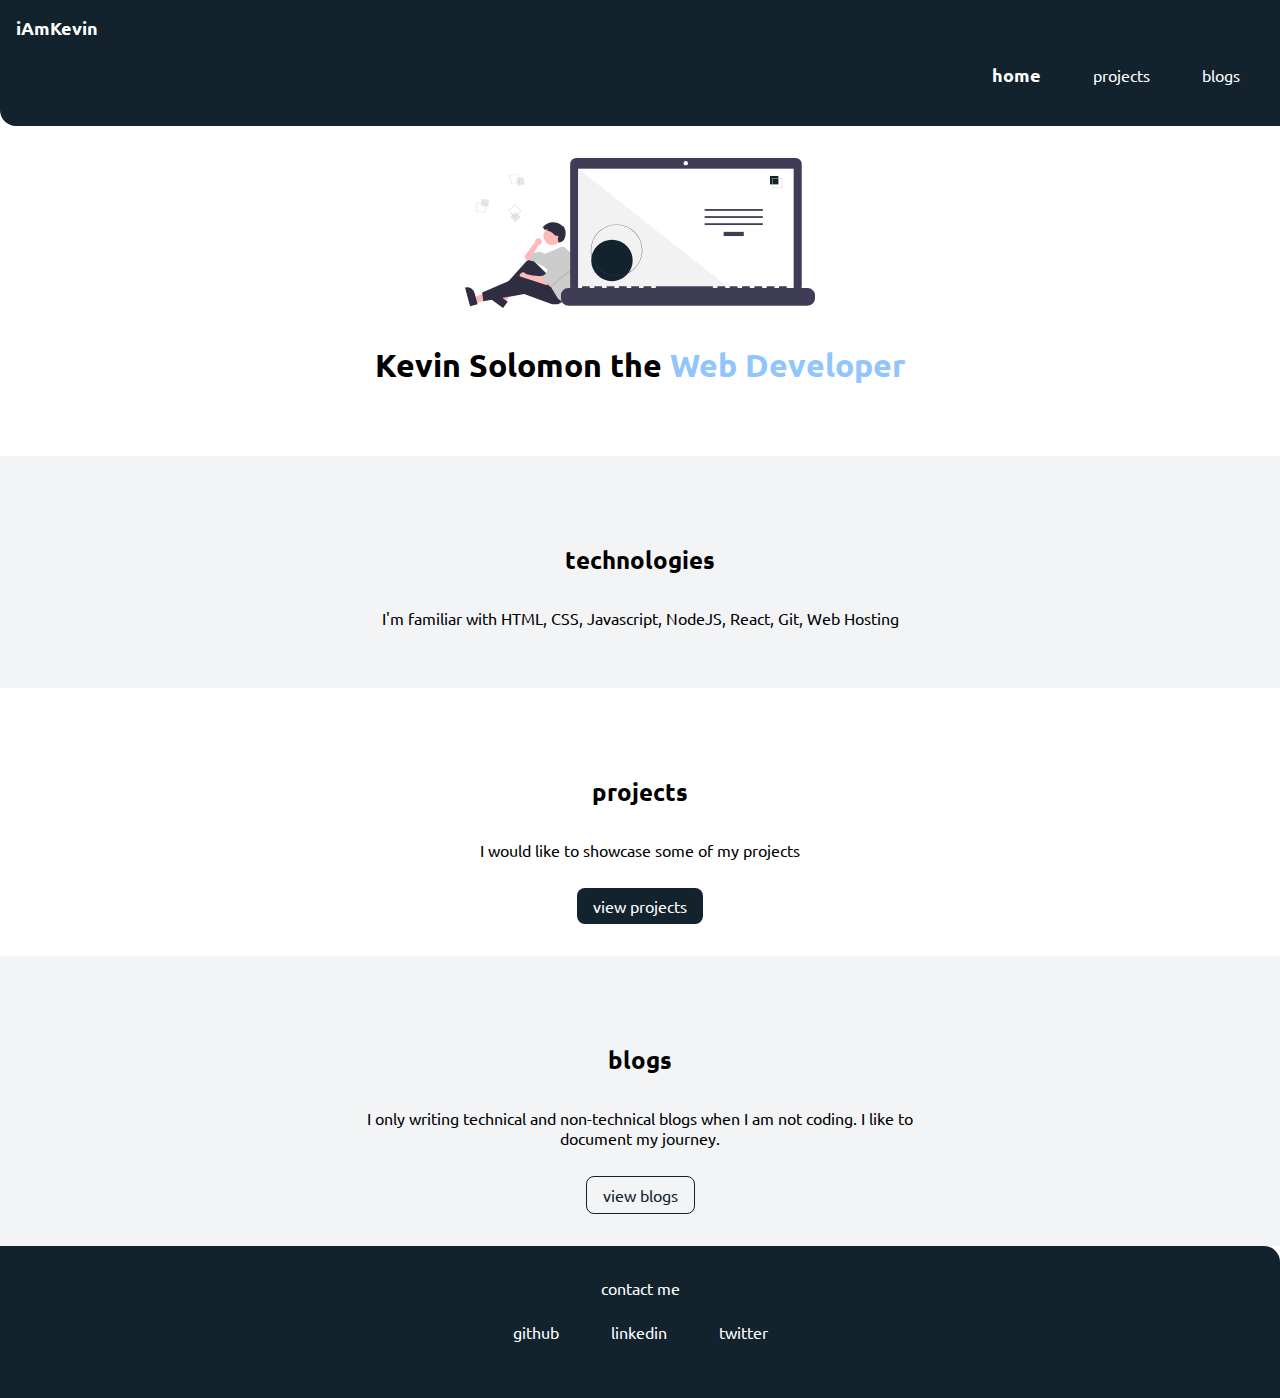
<file: index.html>
<!DOCTYPE html>
<html lang="en">
<head>
  <meta charset="UTF-8">
  <meta http-equiv="X-UA-Compatible" content="IE=edge">
  <meta name="viewport" content="width=device-width, initial-scale=1.0">
  <link rel="preconnect" href="https://fonts.gstatic.com">
  <link href="https://fonts.googleapis.com/css2?family=Ubuntu&display=swap" rel="stylesheet">
  <link href="./styles.css" rel="stylesheet">
  <title>kevin Portfolio</title>
</head>
<body>
  <nav class="navigation">
    <div class="nav-brand">iAmKevin</div>
    <ul class="list-non-bullet">
      <li class="list-item-inline"><a class="link link-active"href="/">home</a></li>
      <li class="list-item-inline"><a class="link"href="./projects.html">projects</a></li>
      <li class="list-item-inline"><a class="link"href="./blogs.html">blogs</a></li>
    </ul>
  </nav>
  <header class="hero">
    <img class="hero-img" src='./images/hero.svg'/>
    <h1 class="hero-title">Kevin Solomon the <span class="hero-inverted">Web Developer</span></h1>
  </header>
  <section class="section gray">
    <div class="container-center">
      <h3>technologies</h3>
      <p>I'm familiar with HTML, CSS, Javascript, NodeJS, React,  Git, Web Hosting</p>
    </div>
  </section>
  <section class="section">
    <div class="container-center">
      <h3>projects</h3>
      <p>I would like to showcase some of my projects</p>
      <a class="link primary-link" href='./projects.html'>view projects</a>
    </div>
  </section>
  <section class="section gray">
    <div class="container-center">
      <h3>blogs</h3>
      <p>I only writing technical and non-technical blogs when I am not coding. I like to document my journey.</p>
      <a class="link secondary-link" href='./blogs.html'>view blogs</a>
    </div>
  </section>
  <footer class="footer">
    <div class="footer-header">
      contact me
    </div>
    <ul class="social-links list-non-bullet ">
      <li class="list-item-inline"><a class="link" href="https://github.com/Kevin-Solomon" target="_blank" rel="noopener noreferrer">github</a></li>
      <li class="list-item-inline"><a class="link" href="https://www.linkedin.com/in/kevin-solomon-8b2b2b1a5/" target="_blank" rel="noopener noreferrer">linkedin</a></li>
      <li class="list-item-inline"><a class="link" href="https://twitter.com/kevinsolomon777" target="_blank" rel="noopener noreferrer">twitter</a></li>
    </ul>
  </footer>
</body>
</html>
</file>
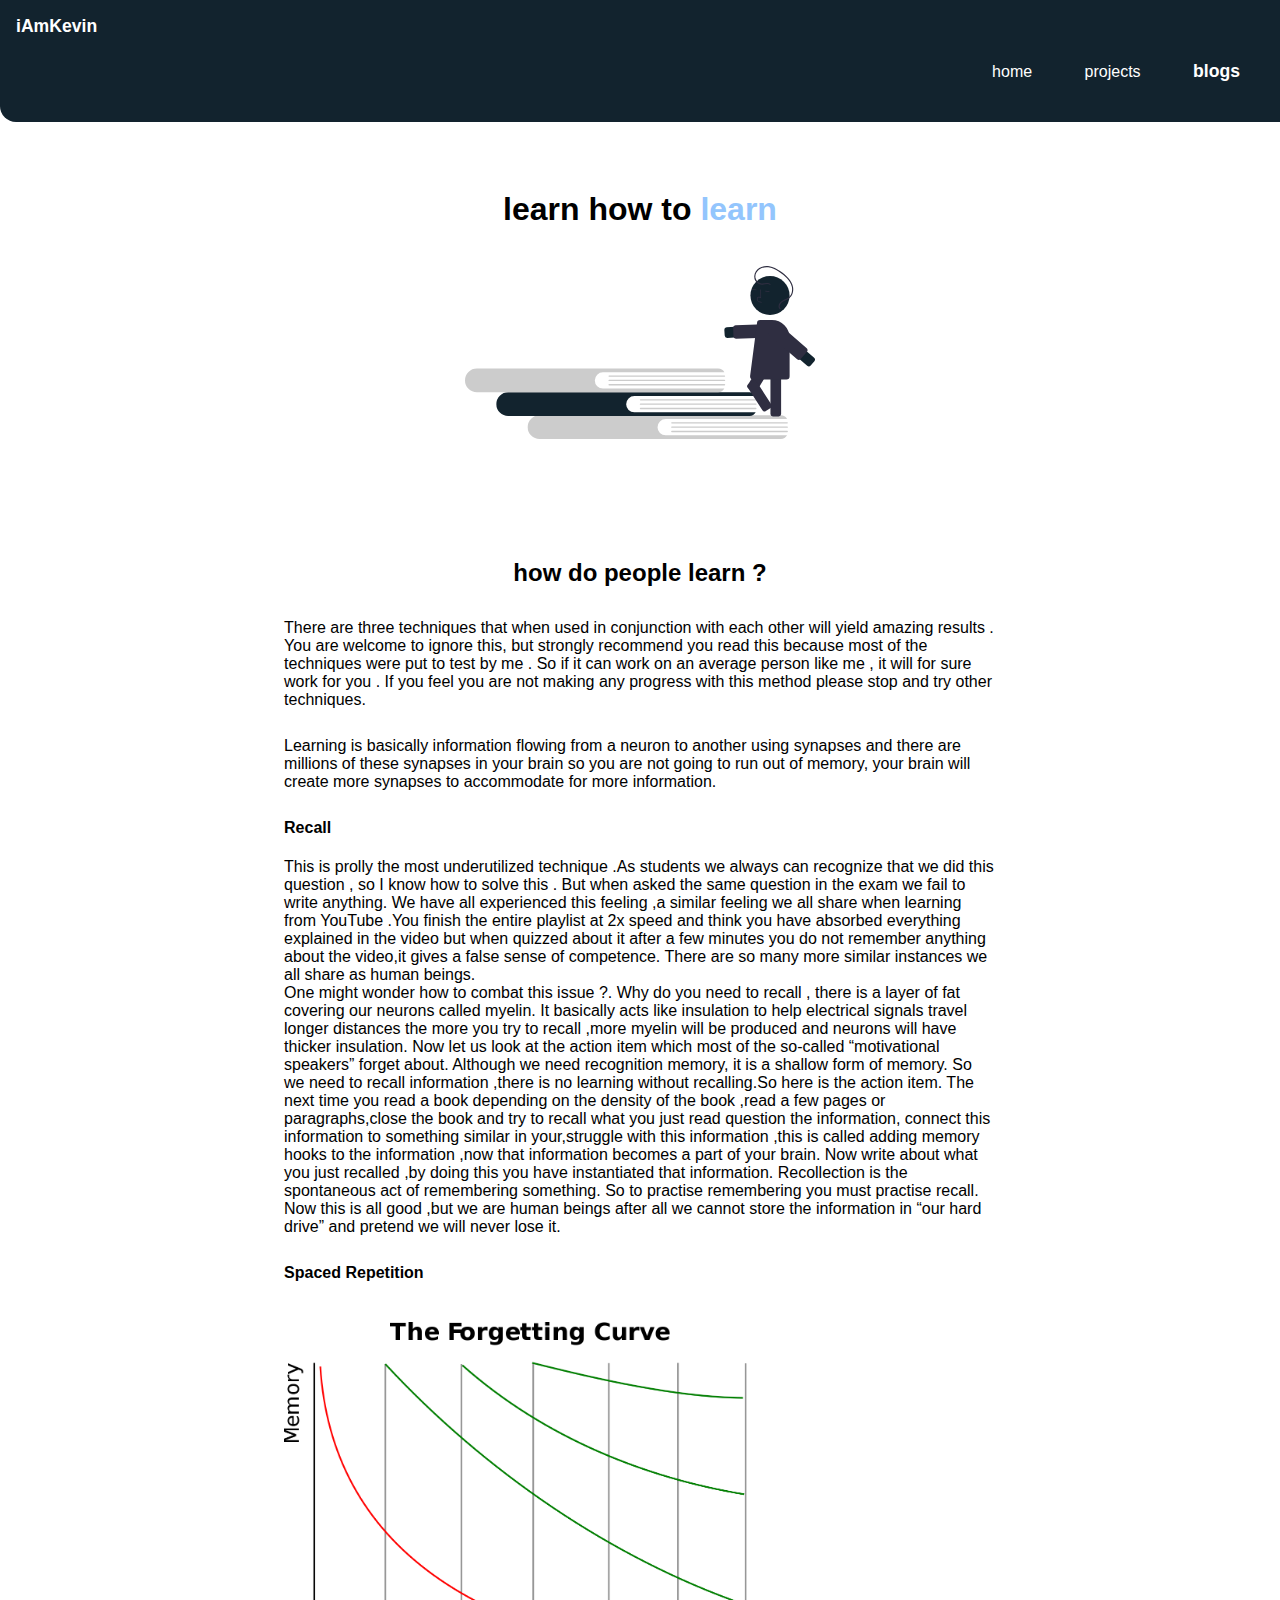
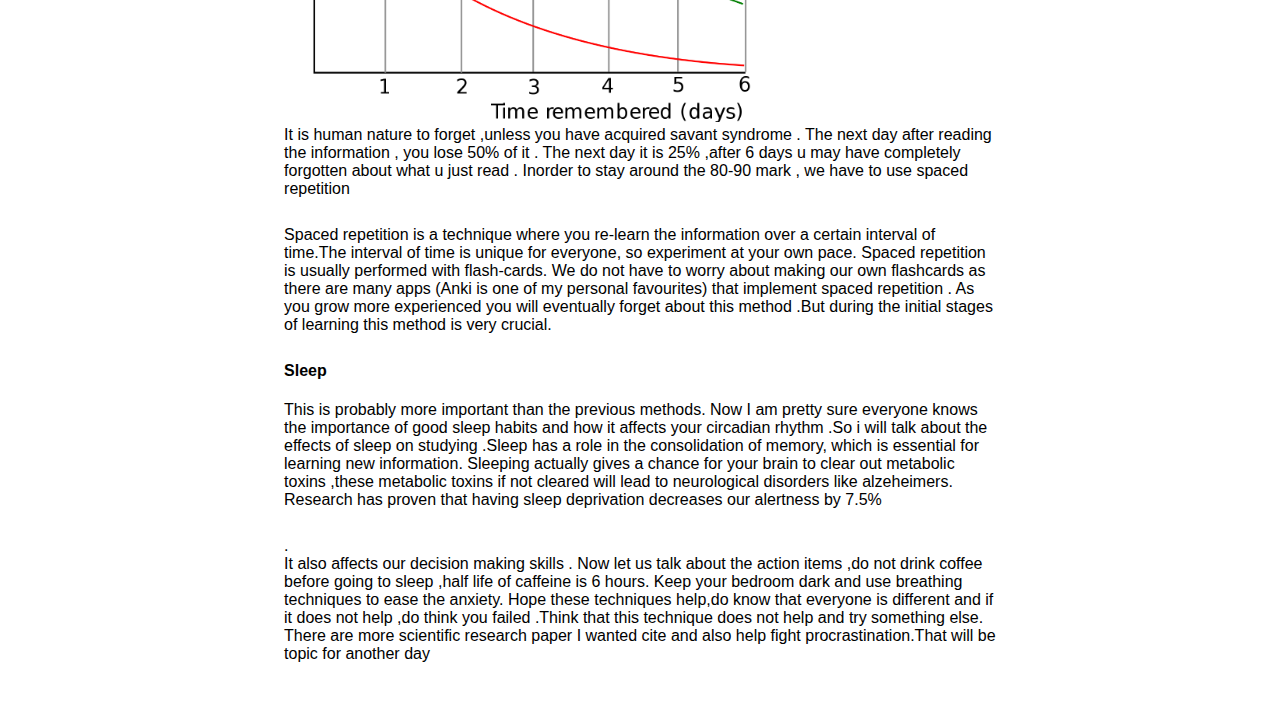
<file: blog1.html>
<!DOCTYPE html>
<html lang="en">
<head>
  <meta charset="UTF-8">
  <meta http-equiv="X-UA-Compatible" content="IE=edge">
  <meta name="viewport" content="width=device-width, initial-scale=1.0">
  <title>learn how to learn</title>
  <link href="./styles.css" rel="stylesheet">
</head>
<body>
  <nav class="navigation">
    <div class="nav-brand">iAmKevin</div>
    <ul class="list-non-bullet">
      <li class="list-item-inline"><a class="link"href="/">home</a></li>
      <li class="list-item-inline"><a class="link"href="./projects.html">projects</a></li>
      <li class="list-item-inline"><a class="link link-active" href="./blogs.html">blogs</a></li>
    </ul>
  </nav>
  <header class="hero">
    <h1 class="hero-title">learn how to <span class="hero-inverted">learn</span></h1>
    <img class="hero-img" src='./images/learn.svg'/>
  </header>
  <section class="section dis-flex">
    <div class="div-ch-60">
      <h3>how do people learn ?</h3>
      <p>There are three techniques that when used in conjunction with each other will yield amazing results . You are welcome to ignore this, but strongly recommend you read this because most of the techniques were put to test by me . So if it can work on an average person like me , it will for sure work for you . If you feel you are not making any progress with this method please stop and try other techniques.</p>
      <p>
      Learning is basically information flowing from a neuron to another using synapses and there are millions of these synapses in your brain so you are not going to run out of memory, your brain will create more synapses to accommodate for more information.
    </p>
    <h4>Recall</h4> 
    This is prolly the most underutilized technique .As students we always can recognize that we did this question , so I know how to solve this . But when asked the same question in the exam we fail to write anything. We have all experienced this feeling ,a similar feeling we all share when learning from YouTube .You finish the entire playlist at 2x speed and think you have absorbed everything explained in the video but when quizzed about it after a few minutes you do not remember anything about the video,it gives a false sense of competence. There are so many more similar instances we all share as human beings. 
    <p>
    One might wonder how to combat this issue ?. Why do you need to recall , there is a layer of fat covering our neurons called myelin. It basically acts like insulation to help electrical signals travel longer distances the more you try to recall ,more myelin will be produced and neurons will have thicker insulation.  Now let us look at the action item which most of the so-called “motivational speakers” forget about. Although we need recognition memory, it is a shallow form of memory. So we need to recall information ,there is no learning without recalling.So here is the action item. The next time you read a book depending on the density of the book ,read a few pages or paragraphs,close the book and try to recall what you just read question the information, connect this information to something similar in your,struggle with this information ,this is called adding memory hooks to the information ,now that information becomes a part of your brain. Now write about what you just recalled ,by doing this you have instantiated that information. Recollection is the spontaneous act of remembering something. So to practise remembering you must practise recall. Now this is all good ,but we are human beings after all we cannot store the information in “our hard drive” and pretend we will never lose it.
  </p>
  <p>
        <h4>Spaced Repetition</h4>
        <br>
        <img class="img-h-400" src="./images//forget-curve.png">
        <br>
        <p>
        It is human nature to forget ,unless you have acquired savant syndrome . The next day after reading the information , you lose 50% of it . The next day it is 25% ,after 6 days u may have completely forgotten about what u just read . Inorder to stay around the 80-90 mark , we have to use spaced repetition
      </p>
        <p>
        Spaced repetition is a technique where you re-learn the information over a certain interval of time.The interval of time is unique for everyone, so experiment at your own pace. Spaced repetition is usually performed with flash-cards. We do not have to worry about making our own flashcards as there are many apps (Anki is one of my personal favourites) that implement spaced repetition . As you grow more experienced you will eventually forget about this method .But during the initial stages of learning this method is very crucial.
      </p>
      <h4>Sleep</h4> 
      <p>
        This is probably more important than the previous methods. Now I am pretty sure everyone knows the importance of good sleep habits and how it affects your circadian rhythm .So i will talk about the effects of sleep on studying .Sleep has a role in the consolidation of memory, which is essential for learning new information. Sleeping actually gives a chance for your brain to clear out metabolic toxins ,these metabolic toxins if not cleared will lead to neurological disorders like alzeheimers. Research has proven that having sleep deprivation decreases our alertness by 7.5% </p>. 
        <p>It also affects our decision making skills . Now let us talk about the action items ,do not drink coffee before going to sleep ,half life of caffeine is 6 hours. Keep your bedroom dark and use breathing techniques to ease the anxiety.
        
        Hope these techniques help,do know that everyone is different and if it does not help ,do think you failed .Think that this technique does not help and try something else. There are more scientific research paper I wanted cite and also help fight procrastination.That will be topic for another day</p>
        
        </p>
    </div>
  </section>
</body>
</html>
</file>
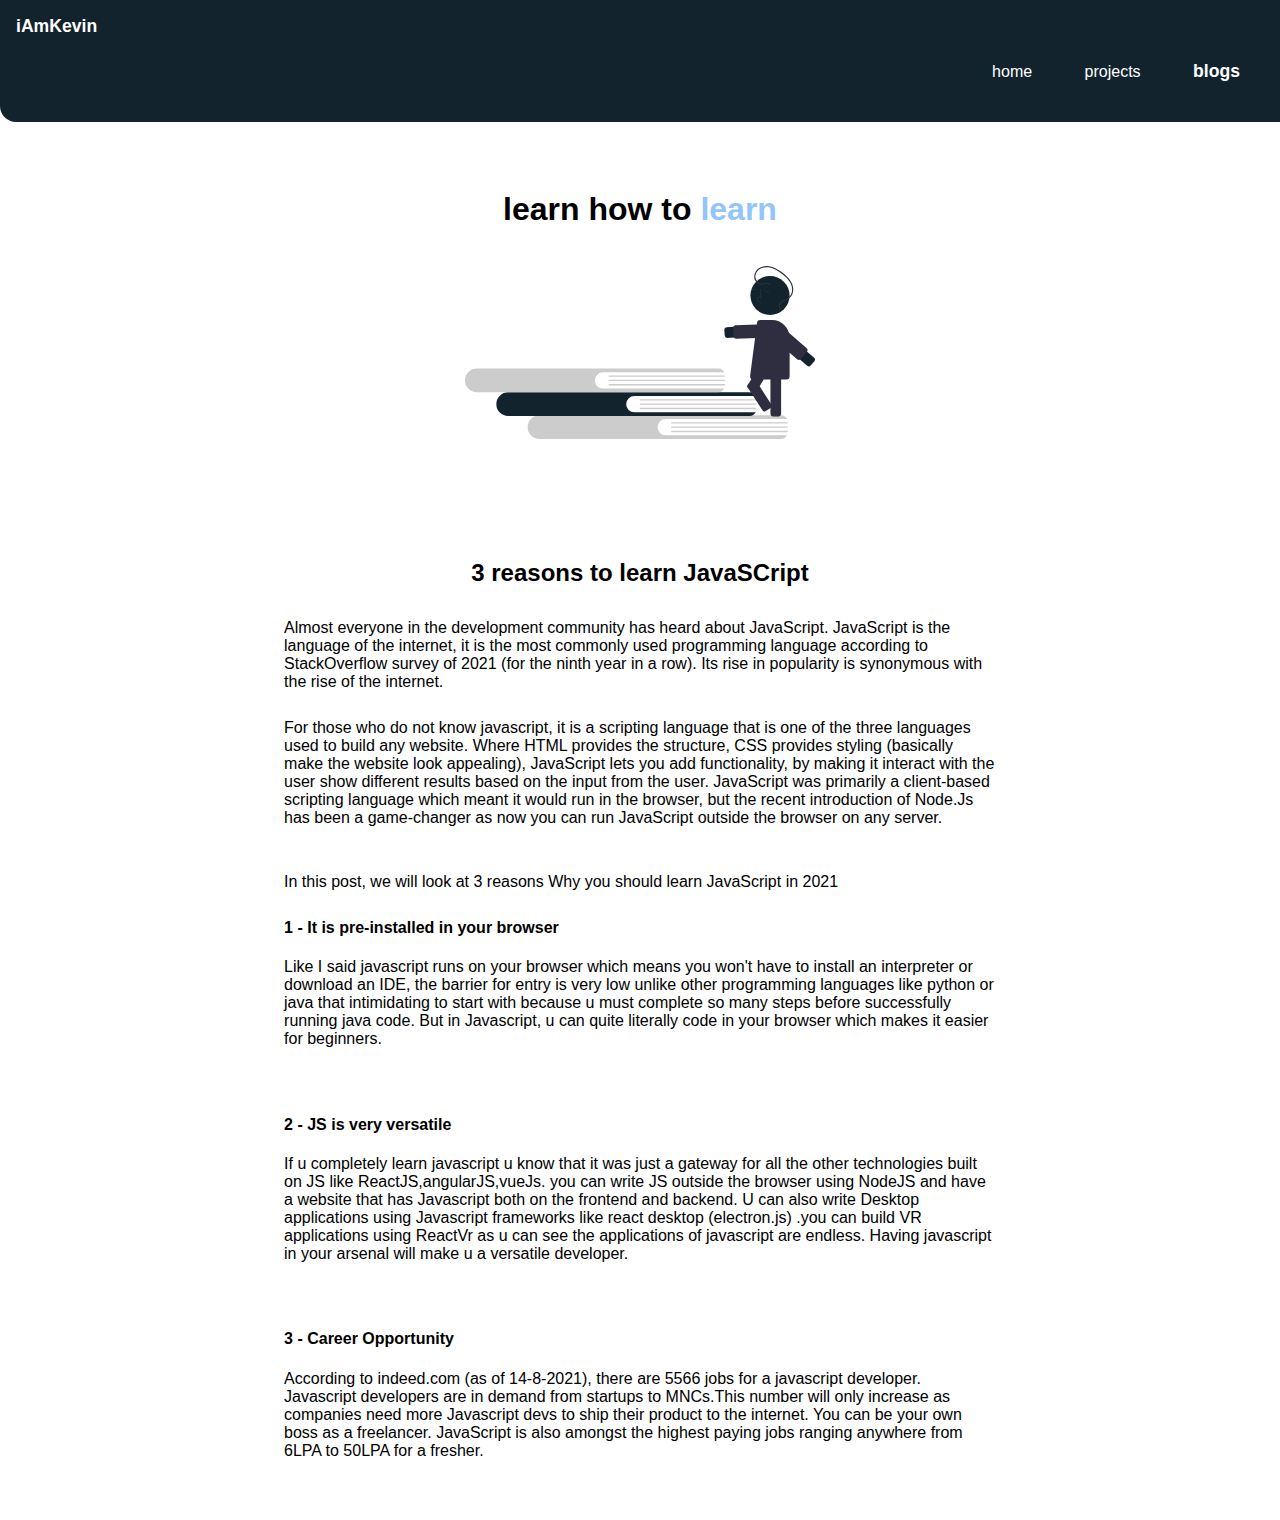
<file: blog2.html>
<!DOCTYPE html>
<html lang="en">
<head>
  <meta charset="UTF-8">
  <meta http-equiv="X-UA-Compatible" content="IE=edge">
  <meta name="viewport" content="width=device-width, initial-scale=1.0">
  <title>learn how to learn</title>
  <link href="./styles.css" rel="stylesheet">
</head>
<body>
  <nav class="navigation">
    <div class="nav-brand">iAmKevin</div>
    <ul class="list-non-bullet">
      <li class="list-item-inline"><a class="link"href="/">home</a></li>
      <li class="list-item-inline"><a class="link"href="./projects.html">projects</a></li>
      <li class="list-item-inline"><a class="link link-active" href="./blogs.html">blogs</a></li>
    </ul>
  </nav>
  <header class="hero">
    <h1 class="hero-title">learn how to <span class="hero-inverted">learn</span></h1>
    <img class="hero-img" src='./images/learn.svg'/>
  </header>
  <section class="section dis-flex">
    <div class="div-ch-60">
      <h3>3 reasons to learn JavaSCript</h3>
      <p>Almost everyone in the development community has heard about JavaScript. JavaScript is the language of the internet, it is the most commonly used programming language according to StackOverflow survey of 2021 (for the ninth year in a row). Its rise in popularity is synonymous with the rise of the internet.</p>
      <p>
        For those who do not know javascript, it is a scripting language that is one of the three languages used to build any website. Where HTML provides the structure, CSS provides styling (basically make the website look appealing), JavaScript lets you add functionality, by making it interact with the user show different results based on the input from the user. JavaScript was primarily a client-based scripting language which meant it would run in the browser, but the recent introduction of Node.Js has been a game-changer as now you can run JavaScript outside the browser on any server.
      </p>
      <br>
      <p>In this post, we will look at 3 reasons Why you should  learn JavaScript in 2021</p> 
    <h4>1 - It is pre-installed in your browser</h4> 
    <p>Like I said javascript runs on your browser which means you won't have to install an interpreter or download an IDE, the barrier for entry is very low unlike other programming languages like python or java that intimidating to start with because u must complete so many steps before successfully running java code. But in Javascript, u can quite literally code in your browser which makes it easier for beginners.</p>
    <br>
    <h4>2 - JS is very versatile</h4> 
    <p>If u completely learn javascript u know that it was just a gateway for all the other technologies built on JS like ReactJS,angularJS,vueJs. you can write JS outside the browser using NodeJS and have a website that has Javascript both on the frontend and backend. U can also write Desktop applications using Javascript frameworks like react desktop (electron.js) .you can build VR applications using ReactVr as u can see the applications of javascript are endless. Having javascript in your arsenal will make u a versatile developer.</p>
    <br>
    <h4>3 - Career Opportunity</h4> 
    <p>According to indeed.com (as of 14-8-2021), there are 5566 jobs for a javascript developer. Javascript developers are in demand from startups to MNCs.This number will only increase as companies need more Javascript devs to ship their product to the internet. You can be your own boss as a freelancer. JavaScript is also amongst the highest paying jobs ranging anywhere from 6LPA to 50LPA for a fresher.
    </p>
    </div>
  </section>
</body>
</html>
</file>
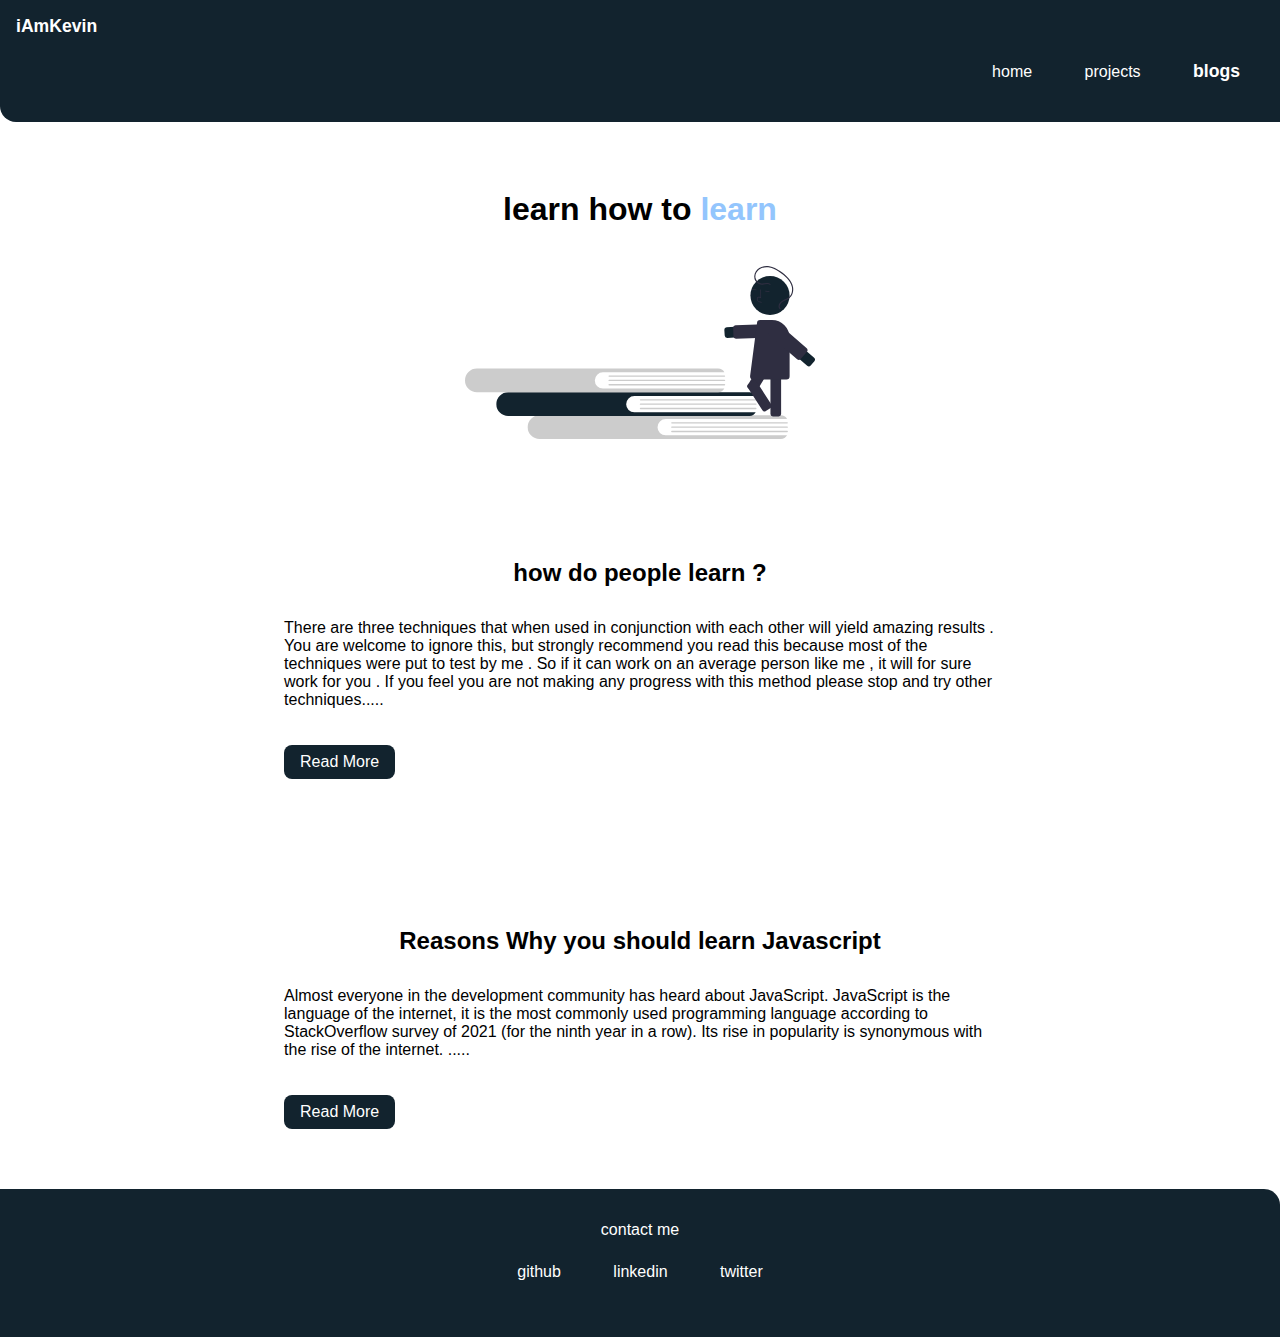
<file: blogs.html>
<!DOCTYPE html>
<html lang="en">
<head>
  <meta charset="UTF-8">
  <meta http-equiv="X-UA-Compatible" content="IE=edge">
  <meta name="viewport" content="width=device-width, initial-scale=1.0">
  <link href="./styles.css" rel="stylesheet">
  <title>kevin | blogs</title>
</head>
<body>
  <nav class="navigation">
    <div class="nav-brand">iAmKevin</div>
    <ul class="list-non-bullet">
      <li class="list-item-inline"><a class="link"href="/">home</a></li>
      <li class="list-item-inline"><a class="link"href="./projects.html">projects</a></li>
      <li class="list-item-inline"><a class="link link-active" href="./blogs.html">blogs</a></li>
    </ul>
  </nav>
  <header class="hero">
    <h1 class="hero-title">learn how to <span class="hero-inverted">learn</span></h1>
    <img class="hero-img" src='./images/learn.svg'/>
  </header>
  <section class="section dis-flex">
    <div class="div-ch-60">
      <h3>how do people learn ?</h3>
      <p>There are three techniques that when used in conjunction with each other will yield amazing results . You are welcome to ignore this, but strongly recommend you read this because most of the techniques were put to test by me . So if it can work on an average person like me , it will for sure work for you . If you feel you are not making any progress with this method please stop and try other techniques.....<br><br></br><a href="./blog1.html" class="link primary-link">Read More</a></p>
  </div>
  </section>
<section class="section dis-flex">
    <div class="div-ch-60">
      <h3>Reasons Why you should learn Javascript</h3>
      <p>Almost everyone in the development community has heard about JavaScript. JavaScript is the language of the internet, it is the most commonly used programming language according to StackOverflow survey of 2021 (for the ninth year in a row). Its rise in popularity is synonymous with the rise of the internet. .....<br><br></br><a href="./blog2.html" class="link primary-link">Read More</a></p>
  </div>
  </section>
 <footer class="footer">
    <div class="footer-header">
      contact me
    </div>
    <ul class="social-links list-non-bullet ">
      <li class="list-item-inline"><a class="link" href="https://github.com/Kevin-Solomon" target="_blank" rel="noopener noreferrer">github</a></li>
      <li class="list-item-inline"><a class="link" href="https://www.linkedin.com/in/kevin-solomon-8b2b2b1a5/" target="_blank" rel="noopener noreferrer">linkedin</a></li>
      <li class="list-item-inline"><a class="link" href="https://twitter.com/kevinsolomon777" target="_blank" rel="noopener noreferrer">twitter</a></li>
    </ul>
  </footer>
</body>
</html>
</file>
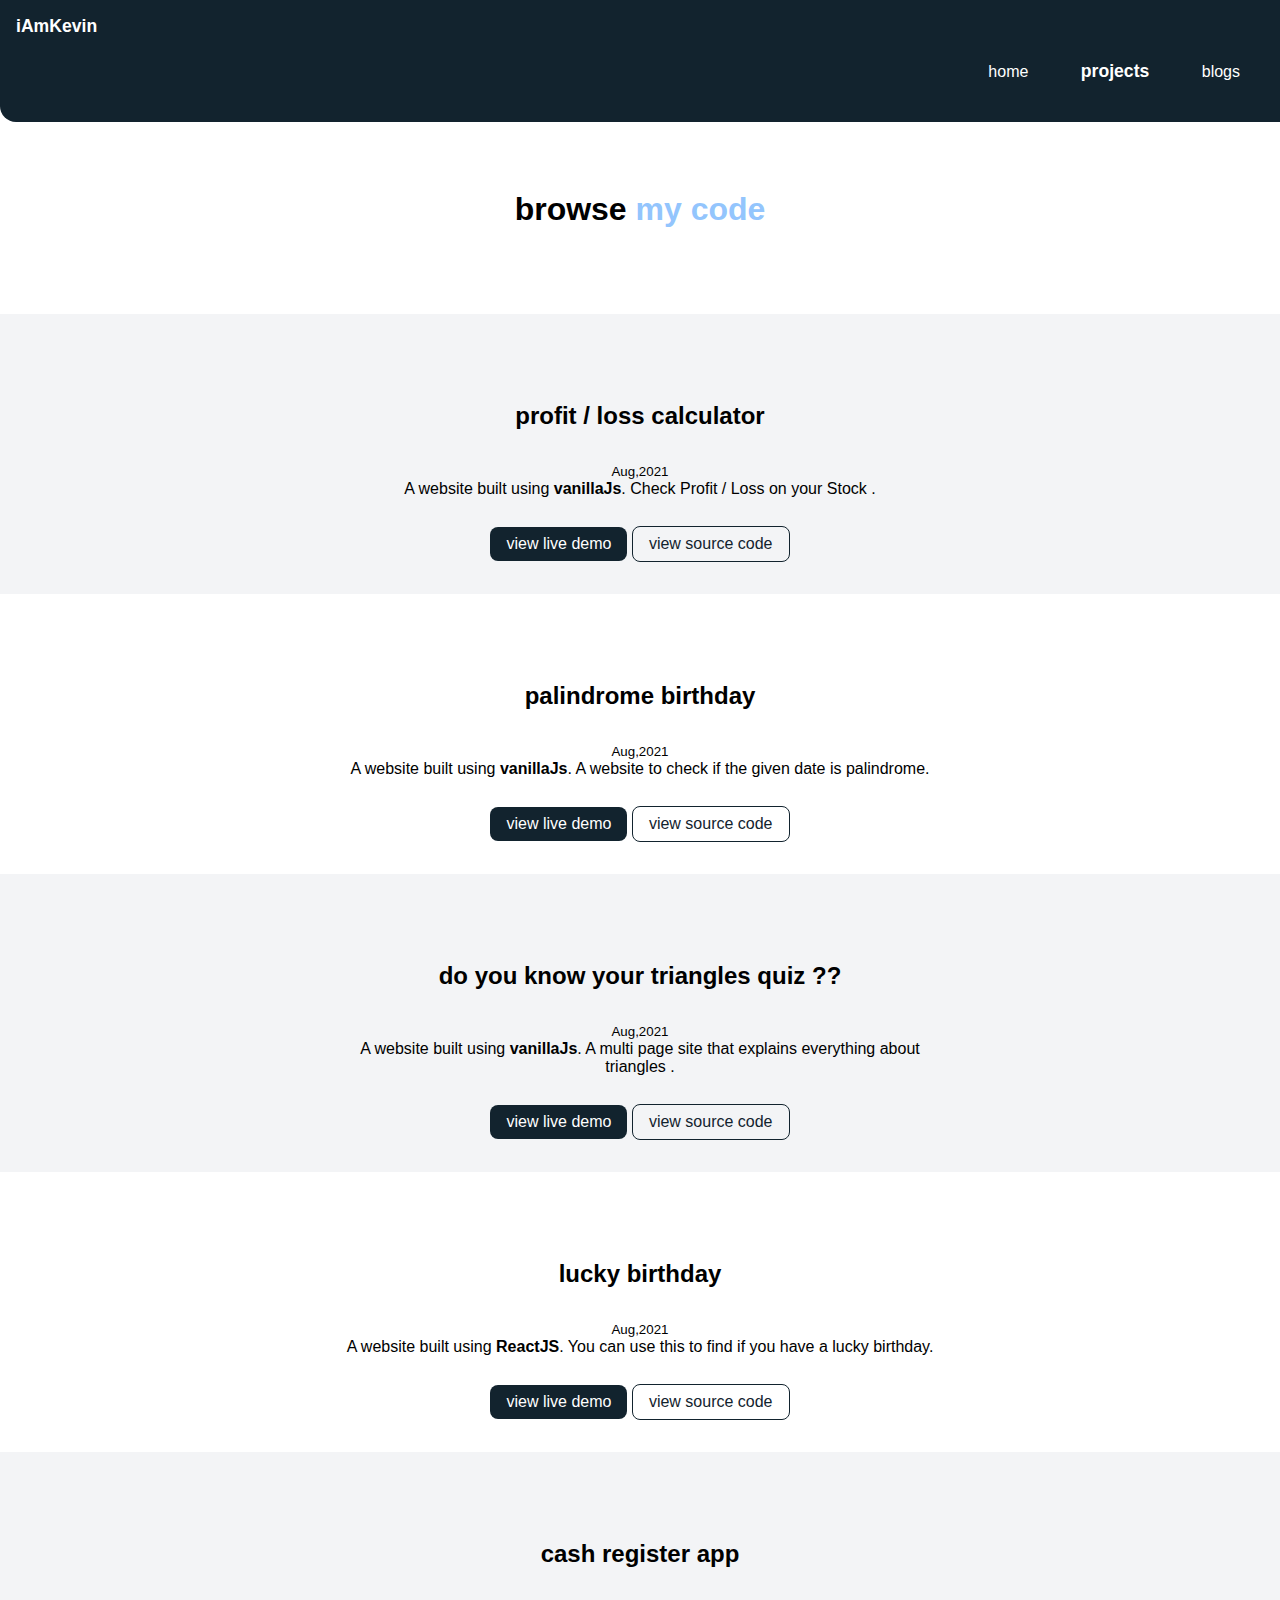
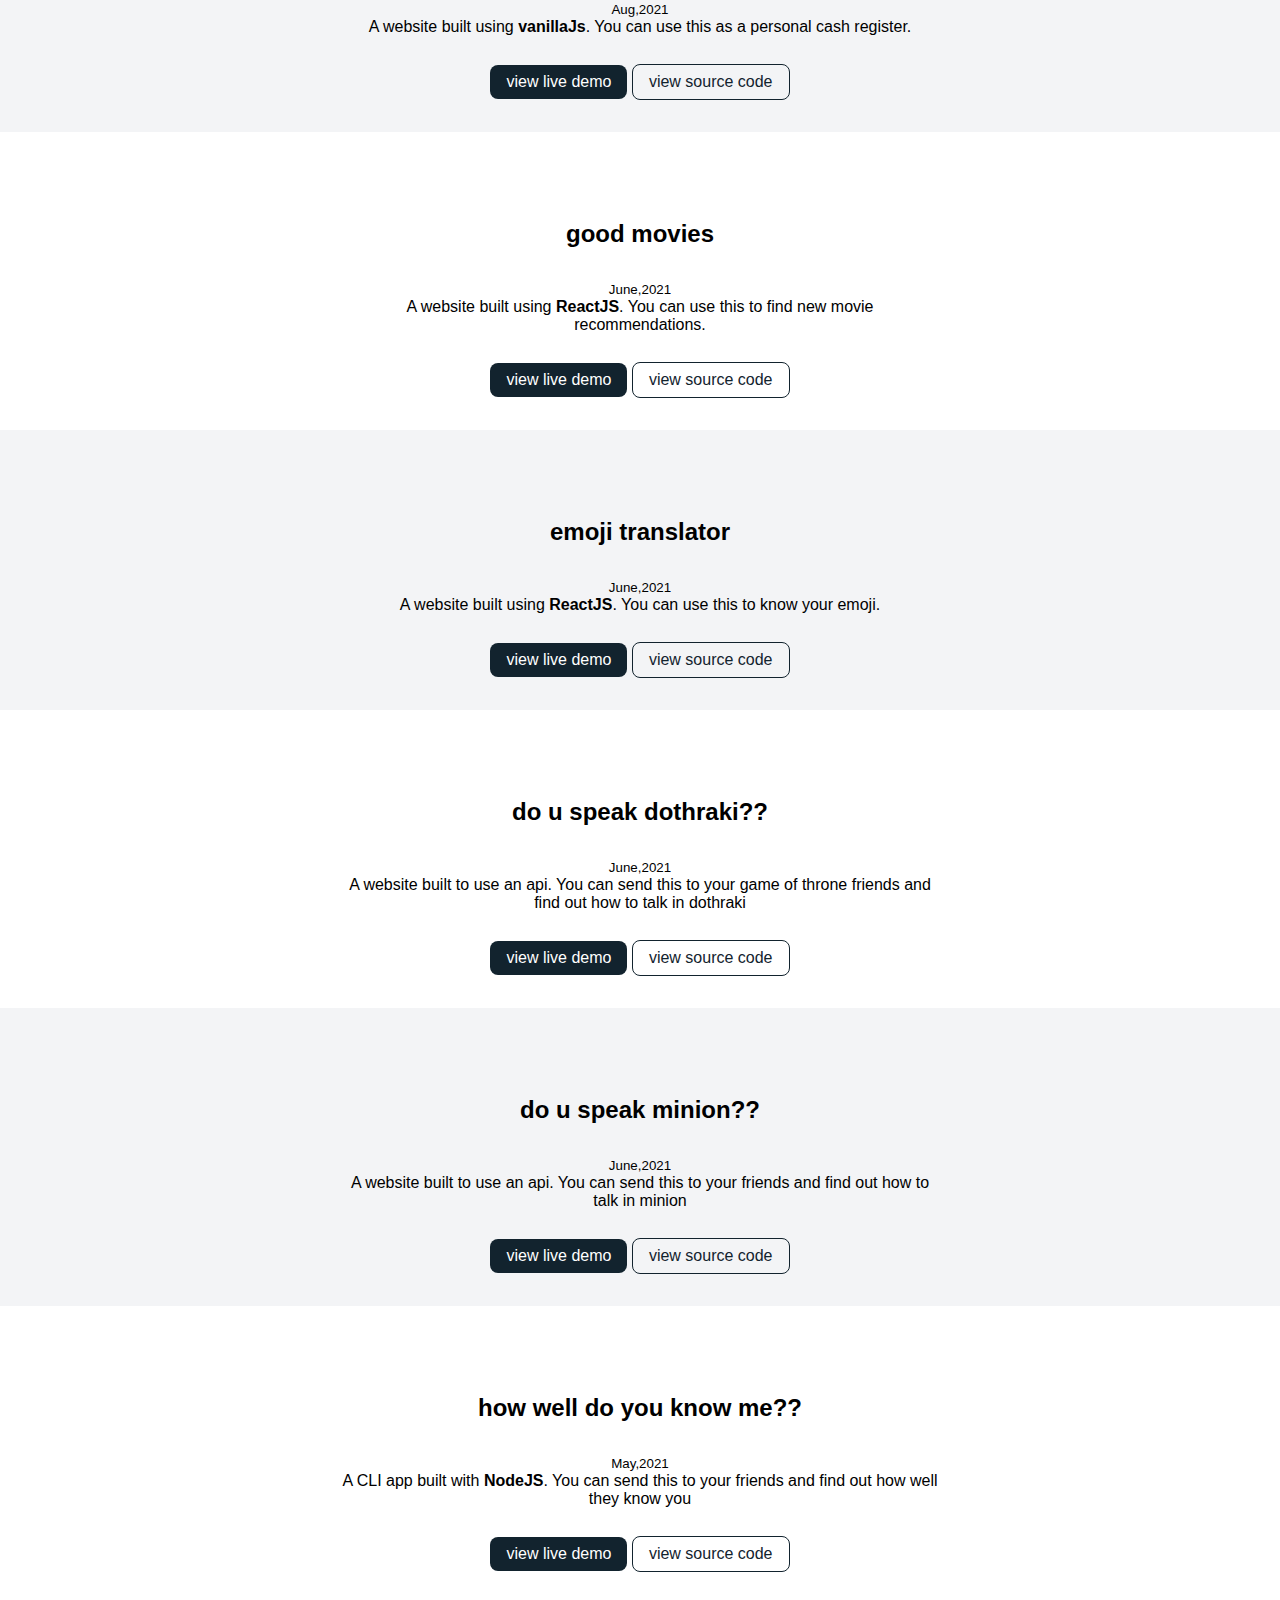
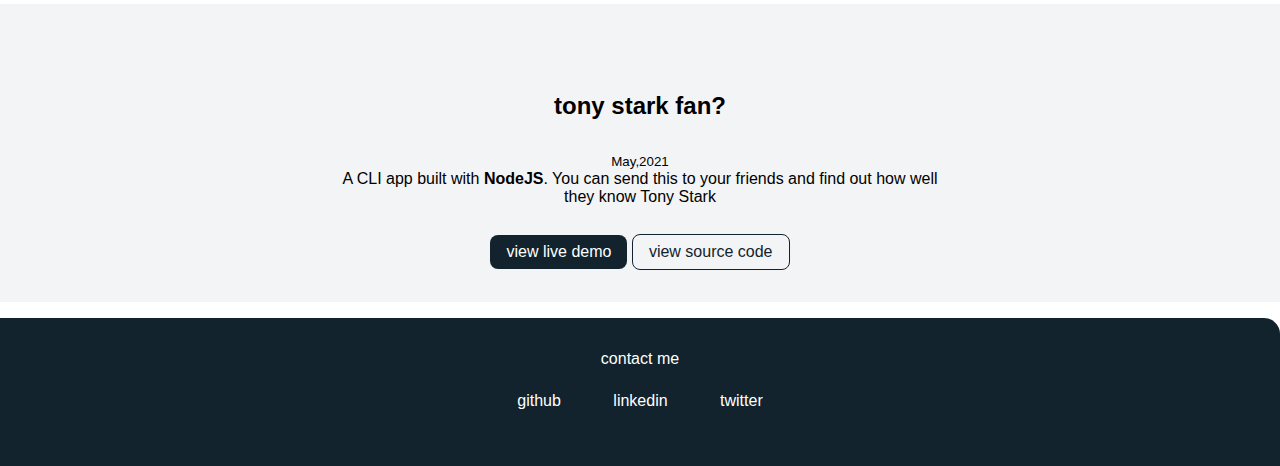
<file: projects.html>
<!DOCTYPE html>
<html lang="en">
<head>
  <meta charset="UTF-8">
  <meta http-equiv="X-UA-Compatible" content="IE=edge">
  <meta name="viewport" content="width=device-width, initial-scale=1.0">
  <link href="./styles.css" rel="stylesheet">
  <title>kevin | projects</title>
</head>
<body>
  <nav class="navigation">
    <div class="nav-brand">iAmKevin</div>
    <ul class="list-non-bullet">
      <li class="list-item-inline"><a class="link"href="/">home</a></li>
      <li class="list-item-inline"><a class="link link-active"href="./projects.html">projects</a></li>
      <li class="list-item-inline"><a class="link"href="/blogs.html">blogs</a></li>
    </ul>
  </nav>
  <header class="hero">
    <h1 class="hero-title">browse <span class="hero-inverted">my code</span></h1>
  </header>
  <ul class="list-non-bullet">
    <li>
      <section class="section gray">
      <div class="container-center">
        <h3> profit / loss calculator </h3>
        <small>Aug,2021</small>
        <p>A website built using <strong>vanillaJs</strong>. Check Profit / Loss on your Stock . </p>
        <a class="link primary-link" href='https://profit-loss-mk14.netlify.app/' target="_blank" rel="noopener noreferrer">view live demo</a>
        <a class="link secondary-link" href='https://github.com/Kevin-Solomon/profit-loss' target="_blank" rel="noopener noreferrer">view source code</a>
      </div>
      </section>
    </li>
    <li>
      <section class="section">
      <div class="container-center">
        <h3>palindrome birthday</h3>
        <small>Aug,2021</small>
        <p>A website built using <strong>vanillaJs</strong>. A website to check if the given date is palindrome. </p>
        <a class="link primary-link" href='https://palindrome-date-mk13.netlify.app/' target="_blank" rel="noopener noreferrer">view live demo</a>
        <a class="link secondary-link" href='https://github.com/Kevin-Solomon/palindrome-date' target="_blank" rel="noopener noreferrer">view source code</a>
      </div>
      </section>
    </li>
     <li>
      <section class="section gray">
      <div class="container-center">
        <h3> do you know your triangles quiz ?? </h3>
        <small>Aug,2021</small>
        <p>A website built using <strong>vanillaJs</strong>. A multi page site that explains everything about triangles .</p>
        <a class="link primary-link" href='https://fun-with-triangles-mk12.netlify.app/' target="_blank" rel="noopener noreferrer">view live demo</a>
        <a class="link secondary-link" href='https://github.com/Kevin-Solomon/fun-with-triangles' target="_blank" rel="noopener noreferrer">view source code</a>
      </div>
      </section>
    </li>
    <li>
      <section class="section">
      <div class="container-center">
        <h3>lucky birthday</h3>
        <small>Aug,2021</small>
        <p>A website built using <strong>ReactJS</strong>. You can use this to find if you have a lucky birthday.</p>
        <a class="link primary-link" href='https://8xvyg.csb.app/' target="_blank" rel="noopener noreferrer">view live demo</a>
        <a class="link secondary-link" href='https://github.com/Kevin-Solomon/lucky-birthday-mk11' target="_blank" rel="noopener noreferrer">view source code</a>
      </div>
      </section>
    </li>
    <li>
      <section class="section gray">
      <div class="container-center">
        <h3>cash register app</h3>
        <small>Aug,2021</small>
        <p>A website built using <strong>vanillaJs</strong>. You can use this as a personal cash register.</p>
        <a class="link primary-link" href='https://cash-register-ks-mk10.netlify.app/' target="_blank" rel="noopener noreferrer">view live demo</a>
        <a class="link secondary-link" href='https://github.com/Kevin-Solomon/cash-register' target="_blank" rel="noopener noreferrer">view source code</a>
      </div>
      </section>
    </li>
    <li>
      <section class="section">
      <div class="container-center">
        <h3>good movies</h3>
        <small>June,2021</small>
        <p>A website built using <strong>ReactJS</strong>. You can use this to find new movie recommendations.</p>
        <a class="link primary-link" href='https://jgjr7.csb.app/' target="_blank" rel="noopener noreferrer">view live demo</a>
        <a class="link secondary-link" href='https://github.com/Kevin-Solomon/good-movies' target="_blank" rel="noopener noreferrer">view source code</a>
      </div>
      </section>
    </li>
    <li>
      <section class="section gray">
      <div class="container-center">
        <h3>emoji translator</h3>
        <small>June,2021</small>
        <p>A website built using <strong>ReactJS</strong>. You can use this to know your emoji.</p>
        <a class="link primary-link" href='https://0chw5.csb.app/' target="_blank" rel="noopener noreferrer">view live demo</a>
        <a class="link secondary-link" href='https://github.com/Kevin-Solomon/emoji-interpreter' target="_blank" rel="noopener noreferrer">view source code</a>
      </div>
      </section>
    </li>
    <li>
      <section class="section">
      <div class="container-center">
        <h3>do u speak dothraki??</h3>
        <small>June,2021</small>
        <p>A website built to use an api. You can send this to your game of throne friends and find out how to talk in dothraki</p>
        <a class="link primary-link" href='https://dothraki-talk-practise.netlify.app/' target="_blank" rel="noopener noreferrer">view live demo</a>
        <a class="link secondary-link" href='https://dothraki-talk-practise.netlify.app/' target="_blank" rel="noopener noreferrer">view source code</a>
      </div>
      </section>
    </li>

      <li>
        <section class="section gray">
        <div class="container-center">
          <h3>do u speak minion??</h3>
          <small>June,2021</small>
          <p>A website built to use an api. You can send this to your friends and find out how to talk in minion</p>
          <a class="link primary-link" href='https://minion-talk-neogcamp.netlify.app/' target="_blank" rel="noopener noreferrer">view live demo</a>
          <a class="link secondary-link" href='https://github.com/Kevin-Solomon/minion-talk' target="_blank" rel="noopener noreferrer">view source code</a>
        </div>
        </section>
      </li>
      <li>
        <section class="section">
        <div class="container-center">
          <h3>how well do you know me??</h3>
          <small>May,2021</small>
          <p>A CLI app built with <strong>NodeJS</strong>. You can send this to your friends and find out how well they know you</p>
          <a class="link primary-link" href='https://replit.com/@KevinSolomon/lesson1-assignment-tanay-quiz#index.js?embed=1&output=1' target="_blank" rel="noopener noreferrer">view live demo</a>
          <a class="link secondary-link" href='https://github.com/Kevin-Solomon/tony-stark-quiz' target="_blank" rel="noopener noreferrer">view source code</a>
        </div>
        </section>
      </li>
      <li>
      <section class="section gray">
      <div class="container-center">
        <h3>tony stark fan?</h3>
        <small>May,2021</small>
        <p>A CLI app built with <strong>NodeJS</strong>. You can send this to your friends and find out how well they know Tony Stark</p>
        <a class="link primary-link" href='https://replit.com/@KevinSolomon/kevins-tony-stark-quiz#index.js?%E2%80%8Bembed=1&output=1' target="_blank" rel="noopener noreferrer">view live demo</a>
        <a class="link secondary-link" href='https://github.com/Kevin-Solomon/tony-stark-quiz' target="_blank" rel="noopener noreferrer">view source code</a>
      </div>
      </section>
    </li>
    
  </ul>
   <footer class="footer">
    <div class="footer-header">
      contact me
    </div>
    <ul class="social-links list-non-bullet ">
      <li class="list-item-inline"><a class="link" href="https://github.com/Kevin-Solomon" target="_blank" rel="noopener noreferrer">github</a></li>
      <li class="list-item-inline"><a class="link" href="https://www.linkedin.com/in/kevin-solomon-8b2b2b1a5/" target="_blank" rel="noopener noreferrer">linkedin</a></li>
      <li class="list-item-inline"><a class="link" href="https://twitter.com/kevinsolomon777" target="_blank" rel="noopener noreferrer">twitter</a></li>
    </ul>
  </footer>
</body>
</html>
</file>
<file: styles.css>
:root {
  font-family: 'Ubuntu', sans-serif;
  --primary-color: #12232e;
  --light-blue: #93c5fd;
  --gray: #f3f4f6;
}
hr {
  margin: 2rem 0;
}
body {
  margin: 0;
}
/* container */
.container {
  padding: 0 1rem;
}
.container-center {
  max-width: 600px;
  margin: auto;
  text-align: center;
}
/* links */
.link {
  text-decoration: none;
  padding: 0.5rem 1rem;
  /* background-color: azure; */
  /* margin-bottom: 0.2rem; */
  display: inline-block;
  color: white;
}
.primary-link {
  background-color: var(--primary-color);
  border-radius: 0.5rem;
  color: white;
}
.secondary-link {
  /* color: red; */
  border-radius: 0.5rem;
  border: 1px solid var(--primary-color);
  color: var(--primary-color);
}

/* list */
.list-non-bullet {
  list-style: none;
  padding: 0;
  margin-block-start: 1em;
  margin-block-end: 1em;
}
.list-item-inline {
  display: inline;
  padding: 0 0.5rem;
}
/* navigation */
.navigation {
  background-color: var(--primary-color);
  color: white;
  padding: 1rem;
  border-bottom-left-radius: 1rem;
}
.nav-brand {
  font-weight: bold;
  font-size: 1.1rem;
}
.navigation a {
  color: white;
}
.navigation .link-active {
  color: white;
  font-weight: bold;
  font-size: 1.1rem;
}
.navigation ul {
  text-align: right;
}
/* header */
.hero {
  padding: 2rem;
}
.hero .hero-img {
  max-width: 350px;
  display: block;
  margin: auto;
}
.hero .hero-title {
  padding: 1rem;
  text-align: center;
}
.hero .hero-inverted {
  color: var(--light-blue);
}
/* section */
.section {
  padding: 2rem 0;
}
.section h3 {
  text-align: center;
  padding: 2rem;
  font-size: 1.5rem;
  margin-bottom: 0px;
}
.gray {
  background-color: var(--gray);
  padding: 2rem 0;
}

/* footer */
.footer {
  background-color: var(--primary-color);
  padding: 2rem 1rem;
  text-align: center;
  color: white;
  text-align: center;
  border-top-right-radius: 1rem;
}
.footer .links {
  color: white;
}
.footer ul {
  padding: 0;
}
.dis-flex {
  display: flex;
  justify-content: center;
}
.div-ch-60 {
  max-width: 80ch;
}
p {
  margin-left: 0;
  margin-right: 0;
  margin-top: 0;
  padding-bottom: 0;
  padding-left: 0;
  padding-right: 0;
  padding-top: 0;
  margin-bottom: 1.75rem;
}
.img-h-400 {
  height: 400px;
}
p .img-h-400 {
  /* display: flex; */
}
</file>
